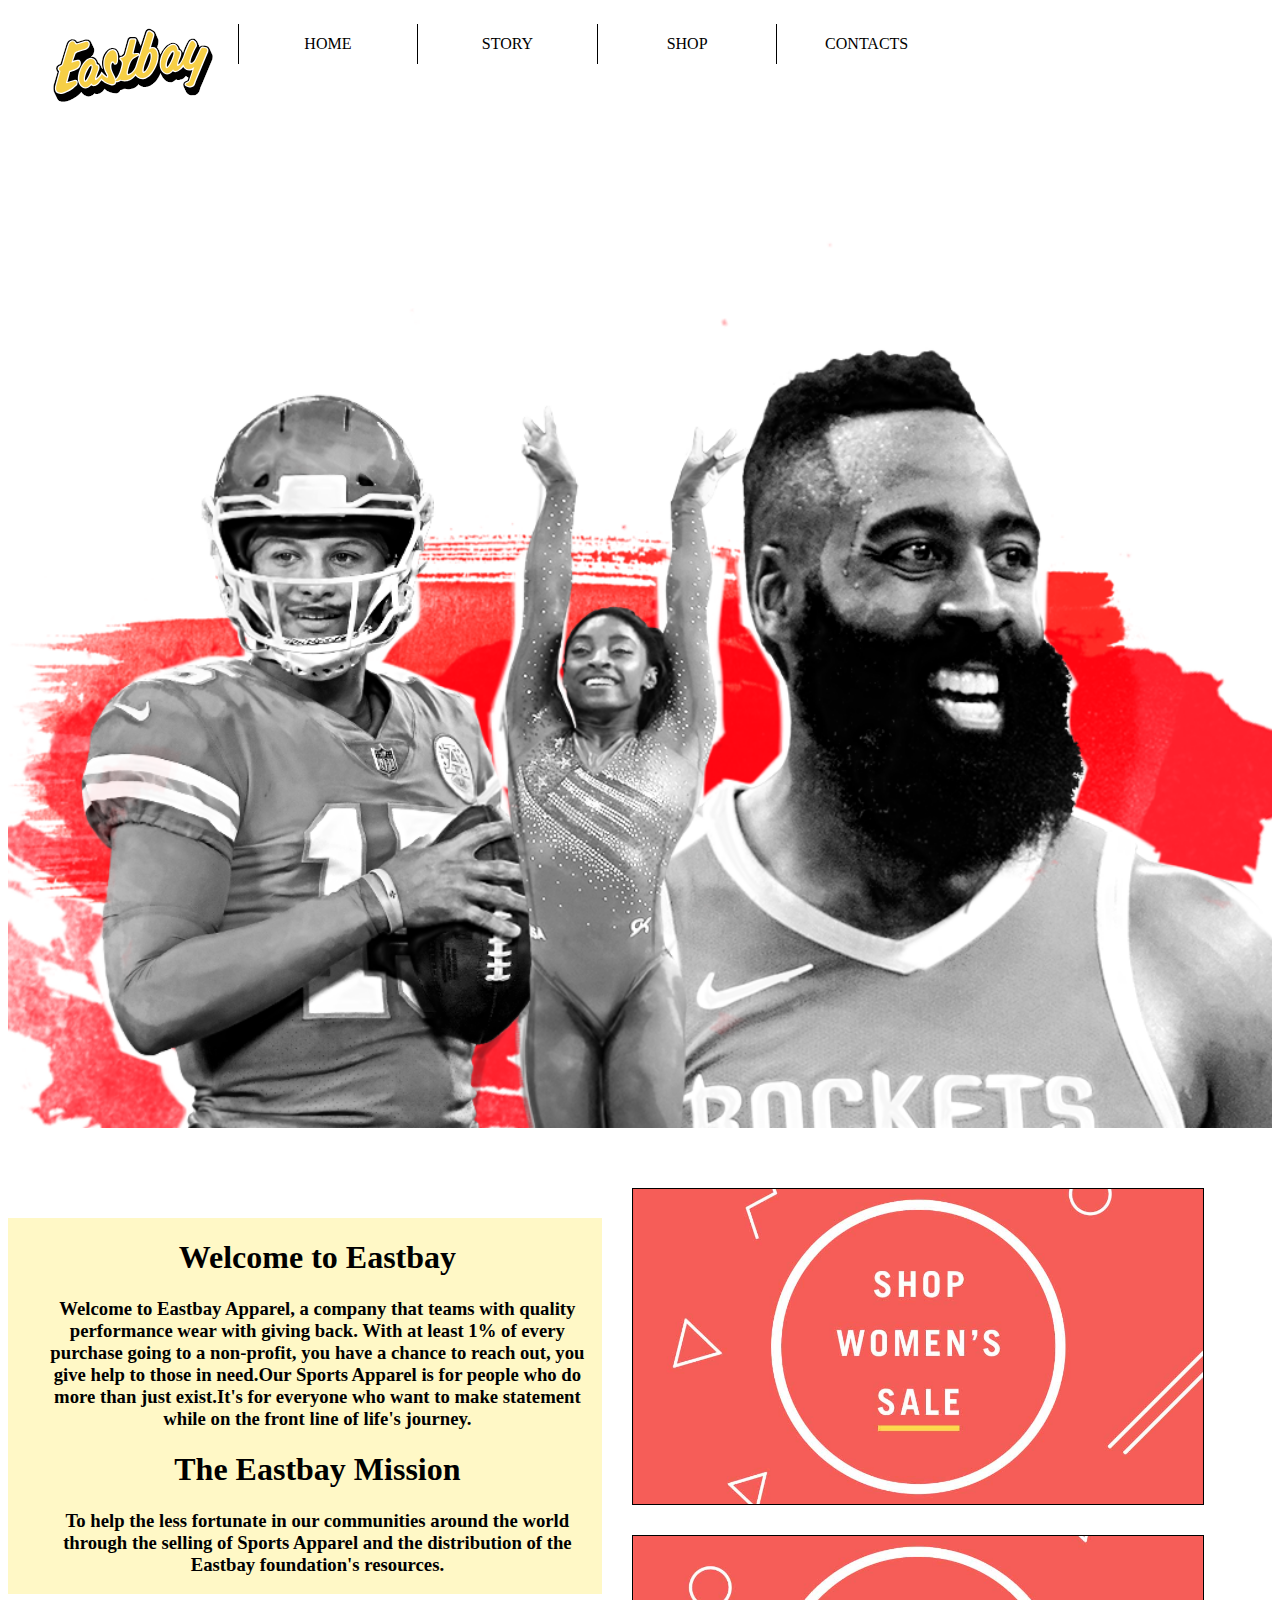
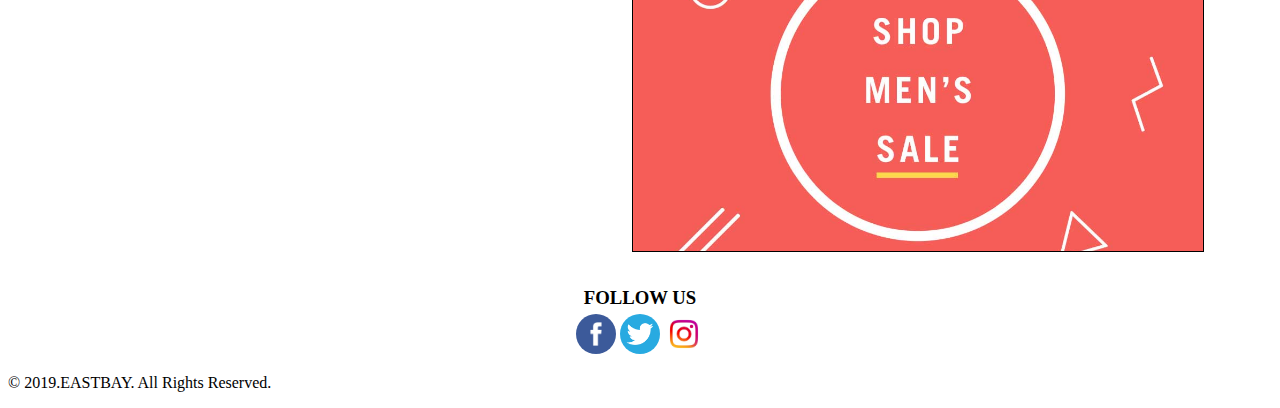
<file: index.html>
<!DOCTYPE html>
<html>
	<head>
		<title>eastbay</title>
		<link rel="stylesheet" href="css/style.css">
	</head>
	<body>
	<div class="header">
		<div class="logo">
			<img id="logo" src="images/logo.svg" height="80px" width="190px">
		</div>
		<div class="main">
			<div class="menu">
				<ul>
					<li> <a href="index.html" >HOME </a></li>
					<li><a href="ourstory.html" >STORY </a></li>
					<li><a href="shop.html" >SHOP </a></li>
					<li class="contacts"><a href="contacts.html" >CONTACTS </a></li>
				</ul>
			</div>
		</div>
	</div>
	<div class="showcase">
	</div>
	<div class="content">
		<div class="left">
			<h1>Welcome to Eastbay</h1>
			<h3>Welcome to Eastbay Apparel, a company that teams with quality performance wear with giving back.
			With at least 1% of every purchase going to a non-profit, you have a chance to reach out, you give help to those in need.Our Sports Apparel is for people who do 
			more than just exist.It's for everyone who want to make statement while on the front line of life's journey.</h3>
				<h1> The Eastbay Mission</h1>
				<h3>To help the less fortunate in our communities around the world through the selling of Sports Apparel and the distribution of the Eastbay
				foundation's resources.</h3>
		</div>
		<div class="right">
			<div class="women"></div>
			<div class="men"></div>
			<div class="go"></div>
		</div>	
	</div>
	<div class="footer">
	 <div style="text-align:center;" id="social">
            <h3>FOLLOW US</h3>
            <a href="https://www.facebook.com" target="_blank"><img src="images/fblogo.jpg" title="Facebook"></a>
            <a href="https://www.twitter.com" target="_blank"><img src="images/twit.png" title="Twitter"></a>
            <a href="https://www.instagram.com" target="_blank"><img src="images/ig.jpg" title="Instagram"></a>
        </div>
        <p>&#169 2019.EASTBAY. All Rights Reserved.</p>
		
	</div>
	</body>
</html>
</file>
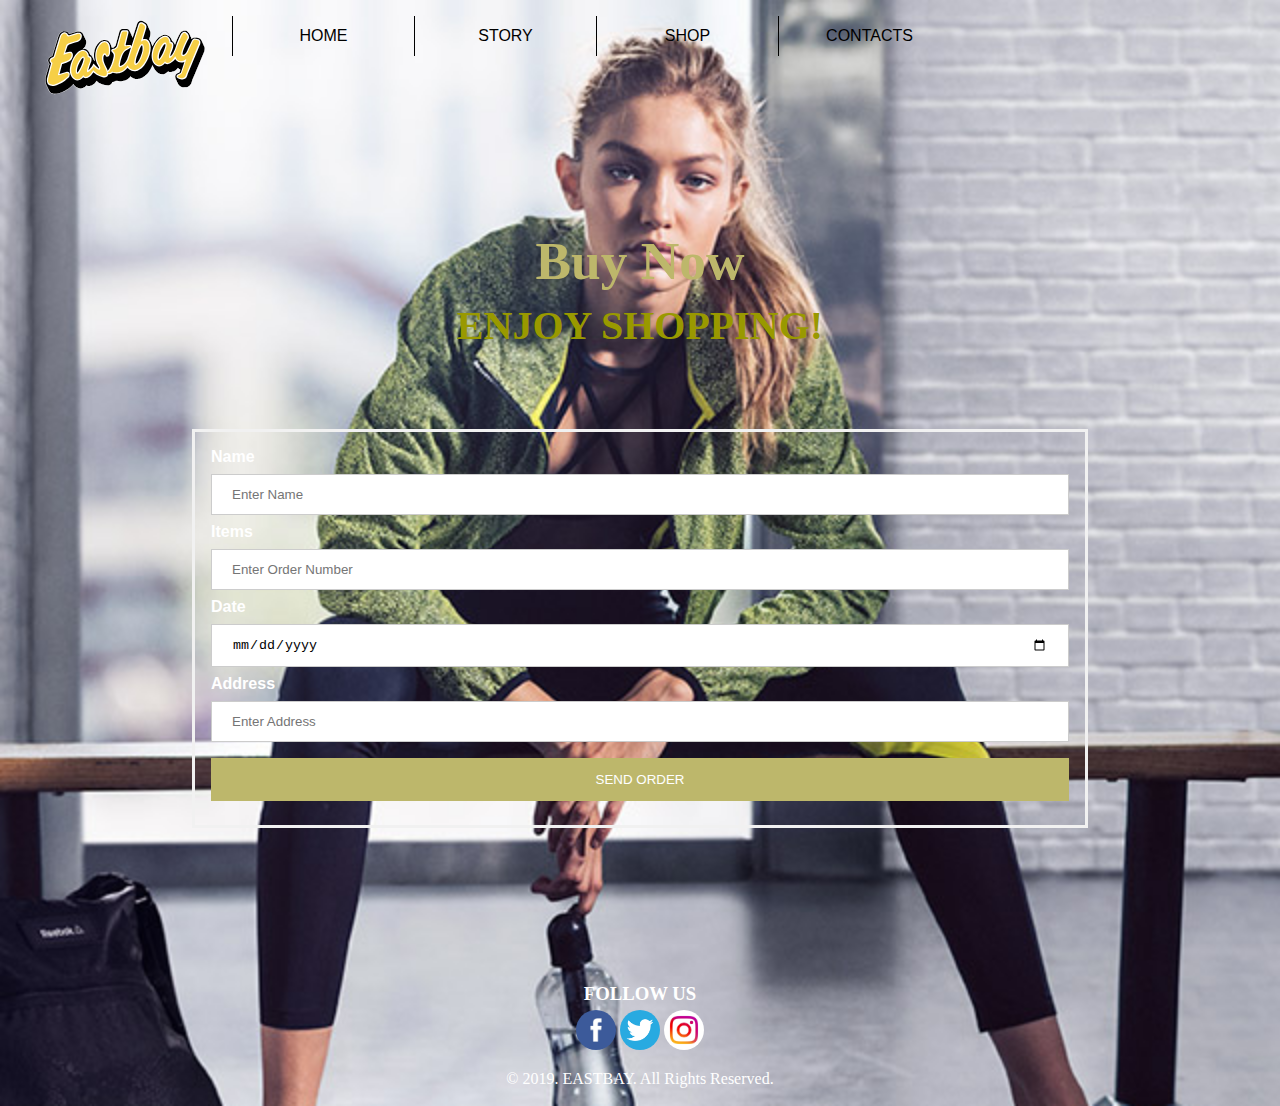
<file: contacts.html>
<!DOCTYPE html>
<html>
	<head>
		<title>eastbay</title>
		<link rel="stylesheet" href="css/contacts.css">
	</head>
	<body>
	<div class="header">
		<div class="logo">
			<img id="logo" src="images/logo.svg" height="80px" width="190px">
		</div>
		<div class="main">
			<div class="menu">
				<ul>
					<li> <a href="index.html" >HOME </a></li>
					<li><a href="ourstory.html" >STORY </a></li>
					<li><a href="shop.html" >SHOP </a></li>
					<li class="contacts"><a href="contacts.html" >CONTACTS </a></li>
				</ul>
			</div>
		</div>
	</div>
	<h1>Buy Now</h1>
    <h2>ENJOY SHOPPING!</h2>

    <form>
        <div class="container">
            <label><b>Name</b></label>
            <input type="text" placeholder="Enter Name">

            <label><b>Items</b></label>
            <input type="number" placeholder="Enter Order Number">

            <label><b>Date</b></label>
            <input type="date">

            <label><b>Address</b></label>
            <input type="text" placeholder="Enter Address">
        
            <button>SEND ORDER</button>
        </div>
    </form> 

    <footer>
        <div style="text-align:center;" id="social">
            <h3>FOLLOW US</h3>
            <a href="https://www.facebook.com" target="_blank"><img src="images/fblogo.jpg" title="Facebook"></a>
            <a href="https://www.twitter.com" target="_blank"><img src="images/twit.png" title="Twitter"></a>
            <a href="https://www.instagram.com" target="_blank"><img src="images/ig.jpg" title="Instagram"></a>
        </div>
        <p>&#169 2019. EASTBAY. All Rights Reserved.</p>
    </footer>
</body>
</html>
</file>
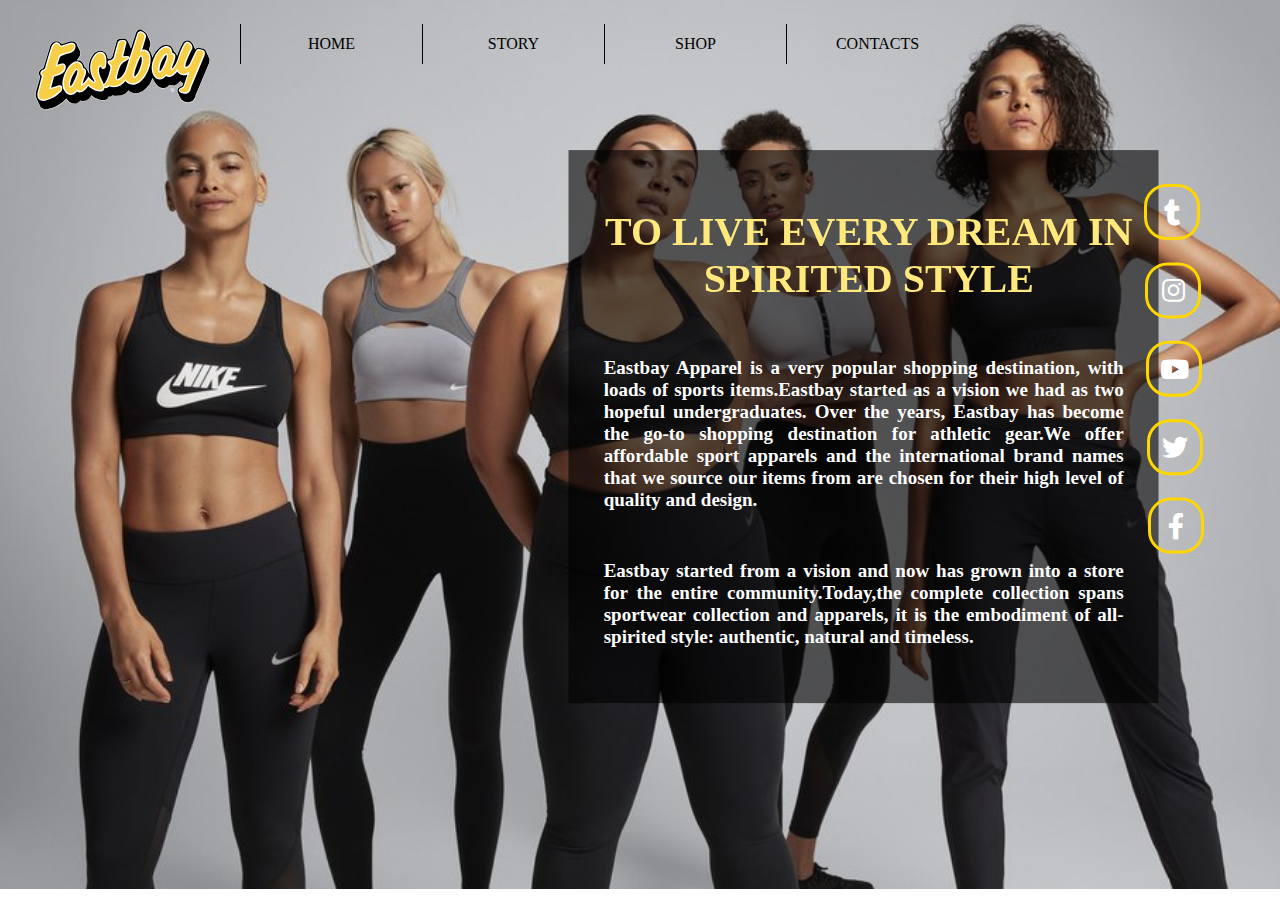
<file: ourstory.html>
<!DOCTYPE html>
<html>
	<head>
		<title>eastbay</title>
		<link rel="stylesheet" href="css/ourstory.css">
		<link rel="stylesheet" href="https://use.fontawesome.com/releases/v5.4.1/css/all.css">
	</head>
	<body>
	<div class="header">
		<div class="logo">
			<img id="logo" src="images/logo.svg" height="80px" width="190px">
		</div>
		<div class="main">
			<div class="menu">
				<ul>
					<li> <a href="index.html" >HOME </a></li>
					<li><a href="ourstory.html" >STORY </a></li>
					<li><a href="shop.html" >SHOP </a></li>
					<li class="contacts"><a href="contacts.html" >CONTACTS </a></li>
				</ul>
			</div>
		</div>
	</div>
	<div class="back">
			<div class="about">
				<h1>TO LIVE EVERY DREAM IN SPIRITED STYLE</h1>
				<h3>Eastbay Apparel is a very popular shopping destination, with loads of sports items.Eastbay started as a vision we had as two hopeful undergraduates.
				Over the years, Eastbay has become the go-to shopping destination for athletic gear.We offer affordable sport apparels and the international brand names
				that we source our items from are chosen for their high level of quality and design.</h3>
				<h3>Eastbay started from a vision and now has grown into a store for the entire community.Today,the complete collection spans sportwear collection and apparels,
				it is the embodiment of all-spirited style: authentic, natural and timeless.</h3>
			</div>
		</div>
		<div class="icon">
			<a class="icons" href="https://facebook.com/" target="_blank" id="fb">
				<i class="fab fa-facebook-f"></i>
			</a>
			<a class="icons" href="https://twitter.com/" target="_blank" id="tw">
				<i class="fab fa-twitter"></i>
			</a>
			<a class="icons" href="https://youtube.com/" target="_blank" id="yt">
				<i class="fab fa-youtube"></i>
			</a>
			<a class="icons" href="https://instagram.com/" target="_blank" id="in">
				<i class="fab fa-instagram"></i>
			</a>
			<a class="icons" href="https://tumblr.com/"target="_blank" id="tu">
				<i class="fab fa-tumblr"></i>
			</a>
		</div>
	</body>
</html>
</file>
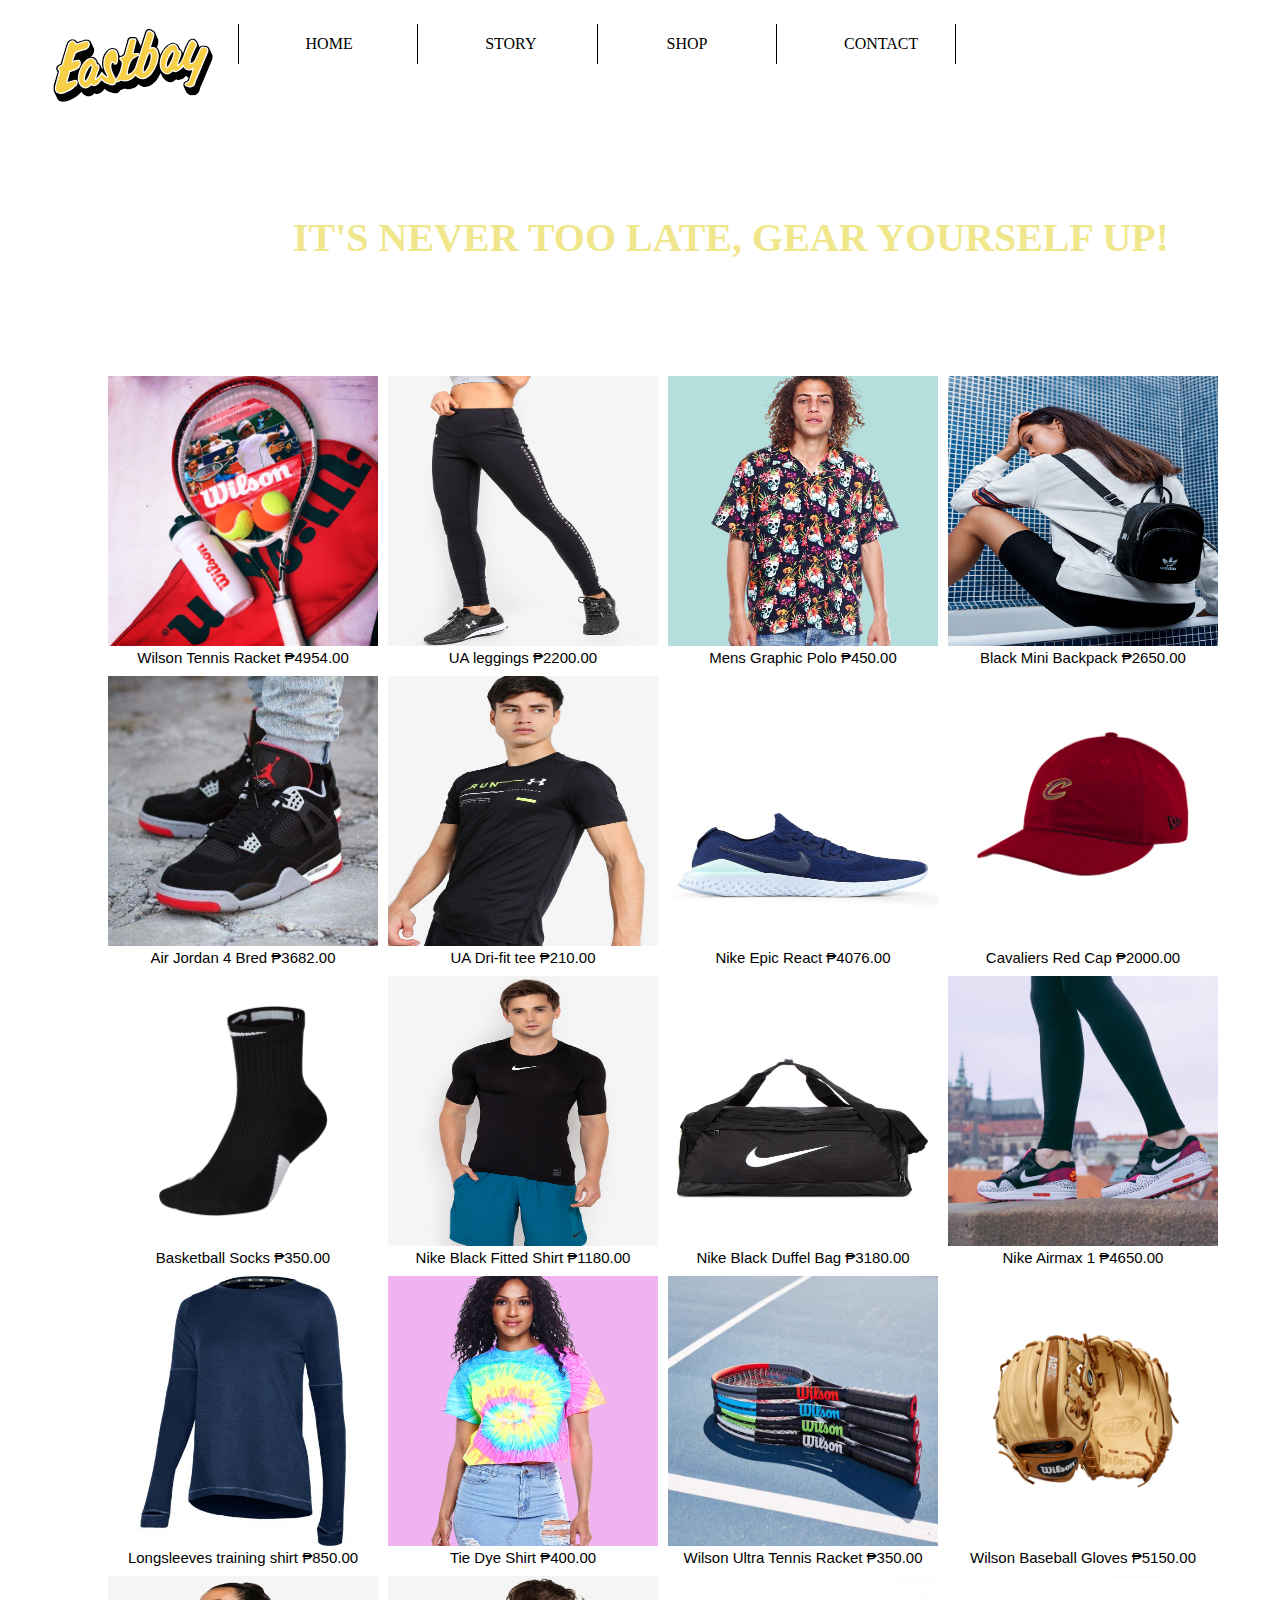
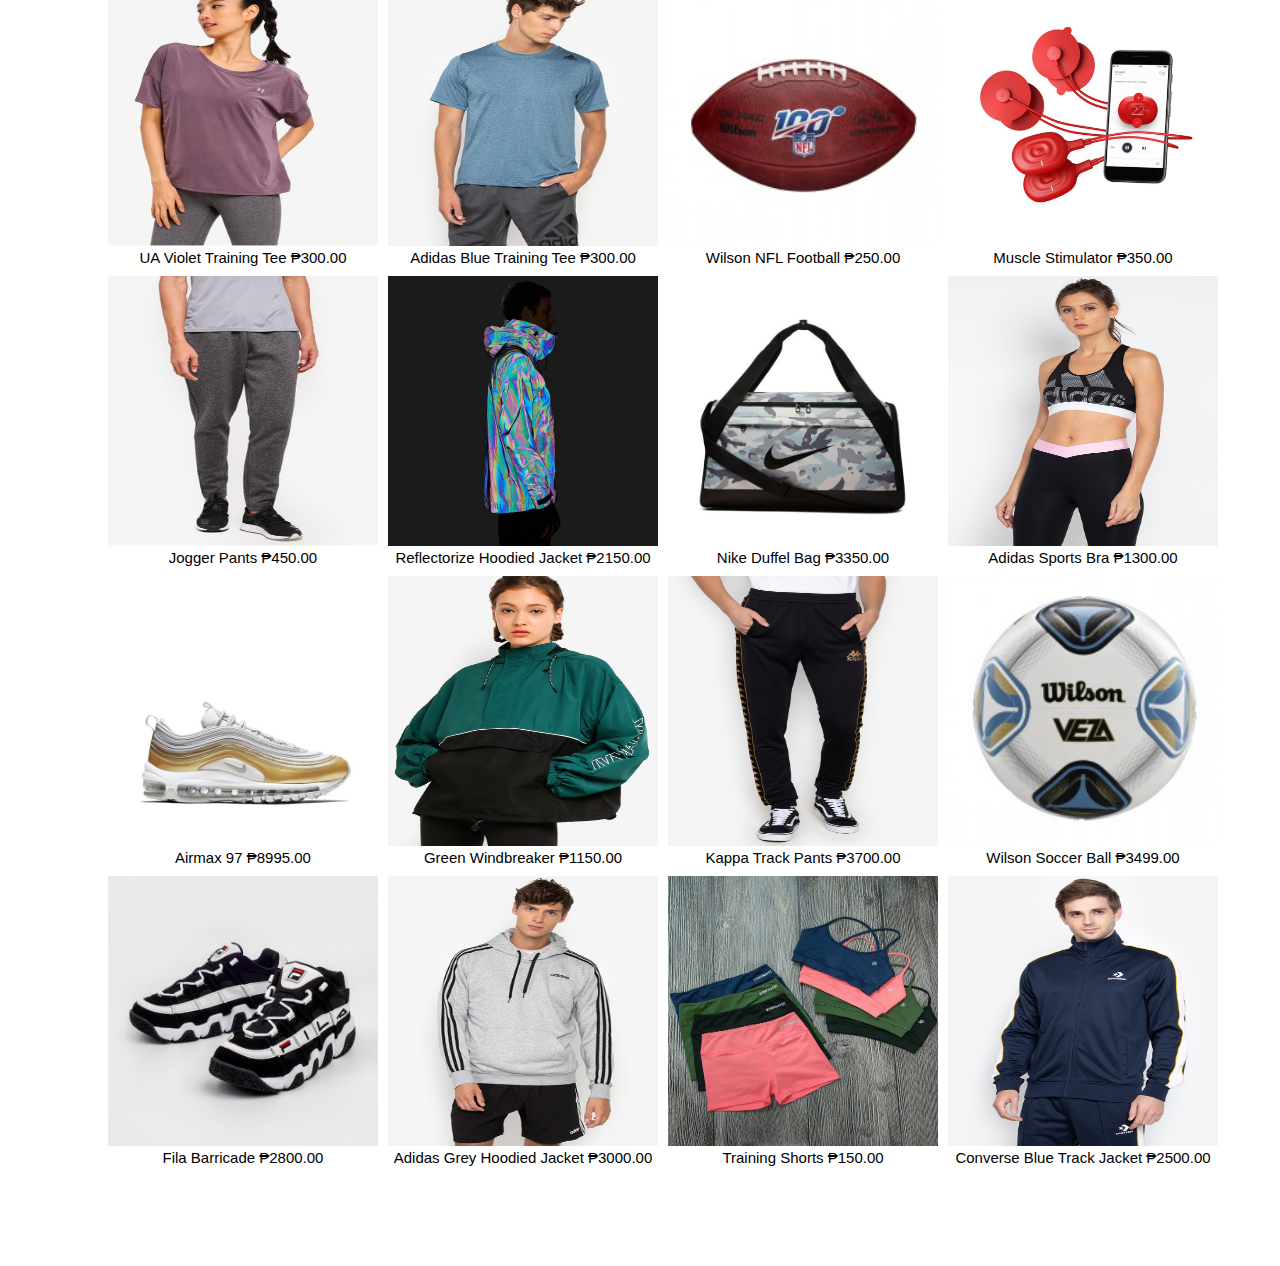
<file: shop.html>
<!DOCTYPE html>
<html>
	<head>
		<title>eastbay</title>
		<link rel="stylesheet" href="css/shop.css">
		<link rel="stylesheet" href="https://use.fontawesome.com/releases/v5.4.1/css/all.css">
	</head>
	<body>
	<div class="header">
		<div class="logo">
			<img id="logo" src="images/logo.svg" height="80px" width="190px">
		</div>
		<div class="main">
			<div class="menu">
				<ul>
					<li> <a href="index.html" >HOME </a></li>
					<li><a href="ourstory.html" >STORY </a></li>
					<li><a href="shop.html" >SHOP </a></li>
					<li class="contact"><a href="contacts.html" >CONTACT </a></li>
				</ul>
			</div>
		</div>
	</div>
	<b>IT'S NEVER TOO LATE, GEAR YOURSELF UP!</b>
	<div class="photos">
		<a target="_blank" href="img_a.png">
	</a>
		<a target="_blank" href="img_b.png">
	</a>
	<div class="grid-container">
	<div>
		<img src="images/wil.jpg">
		Wilson Tennis Racket ₱4954.00
	</div>
	<div>
		<img src="images/UA3.jpg">
		UA leggings ₱2200.00
	</div>
	<div>
		<img src="images/hp-spring-mens.jpg">
		Mens Graphic Polo ₱450.00
	</div>  
	<div>
		<img src="images/pic1.jpg">
		Black Mini Backpack ₱2650.00
	</div>
	<div>
		<img src="images/JORDAN.jpg">
		Air Jordan 4 Bred ₱3682.00
	</div>
	<div>
		<img src="images/UA1.jpg">
		UA Dri-fit tee ₱210.00
	</div>
	<div>
		<img src="images/ER.jpg">
		Nike Epic React ₱4076.00
	</div>
	<div>
		<img src="images/CAP.png">
		Cavaliers Red Cap ₱2000.00
	</div>
	<div>
		<img src="images/SOCKS.png">
		Basketball Socks ₱350.00
	</div>
	<div>
		<img src="images/NK.jpg">
		Nike Black Fitted Shirt ₱1180.00
	</div>
	<div>
		<img src="images/BAG.jpg">
		Nike Black Duffel Bag ₱3180.00
	</div>
	<div>
		<img src="images/AM.jpg">
		Nike Airmax 1 ₱4650.00
	</div>
	<div>
		<img src="images/TL.jpeg">
		Longsleeves training shirt ₱850.00
	</div>
	<div>
		<img src="images/hp-spring-womens.jpg">
		Tie Dye Shirt ₱400.00
	</div>
	<div>
		<img src="images/RACKET.jpg">
		Wilson Ultra Tennis Racket ₱350.00
	</div>
	<div>
		<img src="images/BBG.jpg">
		Wilson Baseball Gloves ₱5150.00
	</div>
	<div>
		<img src="images/ua.jpg">
		UA Violet Training Tee ₱300.00
	</div>
	<div>
		<img src="images/ad1.jpg">
		Adidas Blue Training Tee ₱300.00
	</div>
	<div>
		<img src="images/ft.jpg">
		Wilson NFL Football ₱250.00
	</div>
	<div>
		<img src="images/blah.jpg">
		Muscle Stimulator ₱350.00
	</div>
	<div>
		<img src="images/bb.jpg">
		Jogger Pants ₱450.00
	</div>
	<div>
		<img src="images/VB.jpg">
	 Reflectorize Hoodied Jacket ₱2150.00
	</div>
	<div>
		<img src="images/DUFFEL.jpg">
		Nike Duffel Bag ₱3350.00
	</div>
	<div>
		<img src="images/AD5.jpg">
		Adidas Sports Bra ₱1300.00
	</div>
	<div>
		<img src="images/A97.jpg">
		Airmax 97 ₱8995.00
	</div>
	<div>
		<img src="images/WB.jpg">
		Green Windbreaker ₱1150.00
	</div>
	<div>
		<img src="images/KAPPA.jpg">
		Kappa Track Pants ₱3700.00
	</div>
	<div>
		<img src="images/sb.jpg">
		Wilson Soccer Ball ₱3499.00
	</div>
	<div>
		<img src="images/fila.jpg">
		Fila Barricade ₱2800.00
	</div>
	<div>
		<img src="images/ad.jpg">
		Adidas Grey Hoodied Jacket ₱3000.00
	</div>
	<div>
		<img src="images/SHORTS.jpg">
		Training Shorts ₱150.00
	</div>
	<div>
		<img src="images/converse.jpg">
		Converse Blue Track Jacket ₱2500.00
	</div>
</div>
</body>
</html>
</file>
<file: css/style.css>
body {
	font-family: trebuchet ms;
}

.header {
	height: 220px;
	width: 100%;
	z-index: 2;
	overflow: hidden;
}

.logo {
	float: left;
	height: 150px;
	width: 15%
}

#logo {
	margin-top: 20px;
	margin-left: 30px;
}

.main {
	float: left;
	width: 60%;
}

ul {
	text-align: center;
	display: grid;
	grid-template-columns: 1fr 1fr 1fr 1fr;
	line-height: 40px;
}
li {
	list-style: none;
	text-decoration: none;
	color: black;
	border-left: 1px solid black;
}

.contact {
	border-right: 1px solid black;
}

a {
	text-decoration: none;
	color: black;
}


li:hover {
	background:#FFE87C;
}

.showcase {
	height: 100vh;
	display: grid;
	grid-template-columns: 1fr 1fr;
	background-image: url(../images/bg.png);
	background-repeat: no-repeat;
	background-size: cover;
	background-position: center;
}

.content {
	margin-top:30px;
	width: 100%;
	overflow: hidden;
	background: white;
}

.left {
	float: left;
	width: 45%;
	padding-left: 25px;
	background: #FFF8C6;
	margin-top: 60px;
	text-align: center;
}

.right {
	float: left;
	width: 50%;
}

.women {
	margin: 30px;
	height: 35vh;
	background-image: url(../images/salew.jpg);
	transition: 0.5s   all ease-in-out;
	background-size: cover;
	background-position: center;
	background-repeat: no-repeat;
	border: 1px solid black;
}

.women:hover{
	background-image:url(../images/hp-hero-02.jpg);
	background-repeat: no-repeat;
	background-size: cover;
	background-position: top;
}
.men {
	margin: 30px;
	height: 35vh;
	background-image: url(../images/salem.jpg);
	transition: 0.5s  all ease-in-out;
	border: 1px solid black;
	background-repeat: no-repeat;
	background-size: cover;
	background-position: center;
}

.men:hover{
	background-image: url(../images/hp-hero-01.jpg);
	background-repeat: no-repeat;
	background-size: cover;
	background-position: top;
}
.women1{
	background: white;
	opacity: 0.4;
	line-height: 475px;
	text-align: center;
}

footer {
    font-family: "Copperplate Gothic";
    text-align: center;
    height: 118px;
    padding: 10px;
    margin-top: 20px;
}

#social img {
    width: 40px;
    border-radius: 50px;
}

#social img:hover {
    box-shadow: 0px 3px 15px 0px #CD6155;
}

#social h3 {
    margin: 5px;
}

footer p {
    font-family: "Constantia";
	text-align: center;
}
</file>
<file: css/contacts.css>
body {
    background-image: url("../images/gigi2.jpg");
    background-repeat: no-repeat;
    background-position: top;
    background-size: cover;
    height: 100%;
    font-family:'Trebuchet MS', 'Lucida Sans Unicode', 'Lucida Grande', 'Lucida Sans', Arial, sans-serif;
    margin: 0px;
}

.header {
	height: 220px;
	width: 100%;
	z-index: 2;
	overflow: hidden;
}

.logo {
	float: left;
	height: 150px;
	width: 15%
}

#logo {
	margin-top: 20px;
	margin-left: 30px;
}

.main {
	float: left;
	width: 60%;
}

ul {
	text-align: center;
	display: grid;
	grid-template-columns: 1fr 1fr 1fr 1fr;
	line-height: 40px;
}
li {
	list-style: none;
	text-decoration: none;
	color: black;
	border-left: 1px solid black;
}

.contact {
	border-right: 1px solid black;
}

a {
	text-decoration: none;
	color: black;
}


li:hover {
	background:#FFE87C;
}

.menu input[type=text] {
    float: right;
    padding: 6px;
    border: none;
    margin-top: 8px;
    margin-right: 16px;
    font-size: 17px;
}

h2, h1 {
    text-align: center;
    color: #fff;
    margin: 10px;
}

h1 {
    font-family: "Sans Seriff";
	color: #BDB76B;
    font-size: 40pt;
}

h2 {
    font-family: "Amber Shaie";
	color: #999900;
    font-size: 30pt;
    margin-bottom: 80px;
}

footer {
    font-family: "Copperplate Gothic";
	color: white;
    text-align: center;
    height: 118px;
    padding: 10px;
    margin-top: 20px;
}

#social img {
    width: 40px;
    border-radius: 50px;
}

#social img:hover {
    box-shadow: 0px 3px 15px 0px #CD6155 ;
}

#social h3 {
    margin: 5px;
}

footer p {
    font-family: "Constantia";
}

form {
    border: 3px solid #f1f1f1;
    margin-top: 50px;
    margin-right: 15%;
    margin-left: 15%;
    margin-bottom: 140px;
}

form input[type=text], input[type=number], input[type=date] {
    width: 100%;
    padding: 12px 20px;
    margin: 8px 0;
    display: inline-block;
    border: 1px solid #ccc;
    box-sizing: border-box;
}

button {
    background-color: #BDB76B;
    color: white;
    padding: 14px 20px;
    margin: 8px 0;
    border: none;
    width: 100%;
}

.container {
    padding: 16px;
}

button:hover {
    opacity: 0.8;
}

form label {
    color: #fff;
}
</file>
<file: css/ourstory.css>
.header {
	height: 120px;
	width: 100%;
	z-index: 2;
	overflow: hidden;
}

body {
	width:100%;
	height: 97vh;
	background-image: url(../images/FW.jpg);
	background-position:top;
	background-repeat: no-repeat;
	background-size: cover;
}

img {
	width: 180px;
	height: 150px;
	transform: translate(-3%,-7%);
}
.logo {
	float: left;
	height: 100px;
	width: 15%
}

#logo {
	margin-top: 0px;
	margin-left: 30px;
}

.main {
	float: left;
	width: 60%;
}

ul {
	text-align: center;
	display: grid;
	grid-template-columns: 1fr 1fr 1fr 1fr;
	line-height: 40px;
}
li {
	list-style: none;
	text-decoration: none;
	color: black;
	border-left: 1px solid black;
}

.contact {
	border-right: 1px solid black;
}

a {
	text-decoration: none;
	color: black;
}


li:hover {
	background:#FFE87C;
}

.back {
	position:absolute;
	transform:translate(95%,4%);
	width: 530px;
	background: rgb(0,0,0,0.6);
	padding-left:30px;
	padding-right:30px;
	padding-top:65px;
}
.about h1{
	background: #FFE87C;
	-webkit-background-clip: text;
	-webkit-text-fill-color: transparent;
	font-size: 40px;
	text-align: center;
	padding-bottom: 20px;
	transform:translate(1%,-30%);
	font-family: sans seriff;
}
.about h3{
	width:520px;
	color:white;
	font-size:19px;
	transform:translate(1%,-15%);
	font-family:trebuchet ms;
	padding-bottom:20px;
	text-align:justify;
}
.icons {
	margin-left:15px;
	float:right;
	width:50px;
	height:50px;
	border:3px gold solid;
	border-radius:40%;
	color:white;
	overflow:hidden;
	position:relative;
	text-align:center;
}
.icons i {
	line-height:50px;
	font-size:26px;
	transition: 0.9s linear;
}
.icons:hover i{
	transform: scale(1.3);
	color: yellow;
	background:(120deg, gold, yellow);
	-webkit-background-clip: text;
	-webkit-text-fill-color: transparent;
}
#fb {
	transform: translate(-150%,660%);
}
#tw {
	transform: translate(-25%,520%);
}
#yt {
	transform: translate(100%,380%);
}
#in {
	transform: translate(225%,240%);
}
#tu {
	transform: translate(350%,100%);
}
</file>
<file: css/shop.css>
body {
	background-color: white;
}

a	{
  display: block;
  margin-left: auto;
  margin-right: auto;
  width: 25%;
}
.header {
	height: 220px;
	width: 100%;
	z-index: 2;
	overflow: hidden;
}

.logo {
	float: left;
	height: 150px;
	width: 15%
}

#logo {
	margin-top: 20px;
	margin-left: 30px;
}

.main {
	float: left;
	width: 60%;
}

ul {
	text-align: center;
	display: grid;
	grid-template-columns: 1fr 1fr 1fr 1fr;
	line-height: 40px;
}
li {
	list-style: none;
	text-decoration: none;
	color: black;
	border-left: 1px solid black;
}

.contact {
	border-right: 1px solid black;
}

a {
	text-decoration: none;
	color: black;
}

li:hover {
	background:#FFE87C;
}

b {
	line-height: 20px;
	color:#F0E68C;
	font-size: 40px;
	margin-left: 105px;
	font-family: trebuchet ms;
	text-align: center;
}
div.photos {
	display: inline;
	padding-top: 48px;
	float: left;
	width: 180px;
}

div.photos img {
	display: inline;
	width: 270px;
	height: 270px;
}
.grid-container {
  display: grid;
  grid-template-columns: auto auto auto auto;
  grid-gap: 10px;
  background-color: white;
  margin: 100px;
}

.grid-container > div {
  background-color: white;
  text-align: center;
  font-size: 15px;
  font-family: arial;
}
.grid-container > div:hover {
	color: blue;
}
.cop {
	font-family: Arial;
	size: 10;
	text-align: center;
}
</file>
